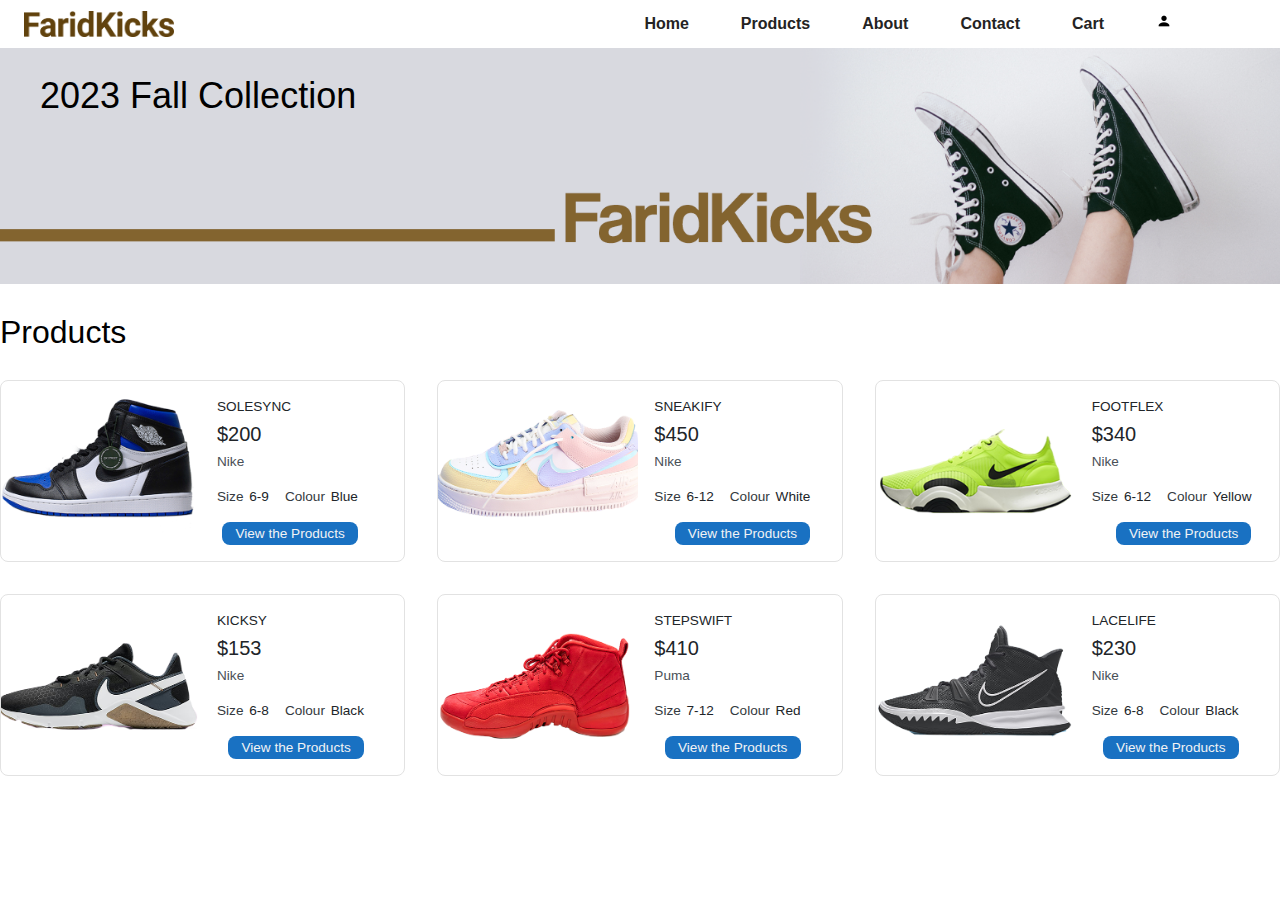
<file: index.html>
<!DOCTYPE html>
<html lang="en">
  <head>
    <meta charset="UTF-8" />
    <meta http-equiv="X-UA-Compatible" content="IE=edge" />
    <meta name="viewport" content="width=device-width, initial-scale=1.0" />
    <title>Responsive UI</title>
    <link rel="preconnect" href="https://fonts.googleapis.com" />
    <link rel="preconnect" href="https://fonts.gstatic.com" crossorigin />
    <link href="https://fonts.googleapis.com/css2?family=Poppins:wght@400;600&display=swap" rel="stylesheet" />
    <link rel="stylesheet" href="./reset.css" />
    <link rel="stylesheet" href="./styles.css" />
    <link rel="stylesheet" href="./media-queries.css" />
  </head>

  <body>
    <main>
      <!-------------------------------------------- navigation -->
      <section class="navWrap">
        <img src="images/logo.png" alt="MAR logo" class="logo" />
        <input type="checkbox" id="navToggle" class="navToggle" />
        <label for="navToggle" class="navToggleLabel"><span></span></label>
        <nav>
          <ul>
            <li><a href="index.html">Home</a></li>
            <li><a href="product.html">Products</a></li>
            <li><a href="index.html">About</a></li>
            <li><a href="index.html">Contact</a></li>
            <li><a href="index.html">Cart</a></li>
            <li>
              <a href="index.html" class="user"><img src="./images/user.png" alt="User Icon" /></a>
            </li>
          </ul>
        </nav>
      </section>
      <!-- ----------------------------------------------------- -->

      <section class="hero">
        <img src="images/desktop_banner.png" alt="Hero Image" class="hero-image" />
        <h1 class="hero-text">2023 Fall Collection</h1>
      </section>
      <!-- ----------------------------------------------------- -->
      <div class="container">
        <h1 class="heading">Products</h1>
        <section class="card-container">
          <!-- 01----------------------------------------- -->
          <div class="card">
            <img src="./images/01.png" alt="Lakeview Condo" class="card-image" />
            <div class="card-details">
              <div class="card-details-header-container">
                <p class="card-header-info">SoleSync</p>
                <p class="card-header-price">$200</p>
                <p class="card-header-address">Nike</p>
              </div>

              <div class="house-details-container">
                <div class="house-details">
                  <p><span class="house-details-number">Size</span> 6-9</p>
                </div>

                <div class="house-details">
                  <p><span class="house-details-number">Colour</span> Blue</p>
                </div>
              </div>
              <button class="card-button" onclick="location.href='product.html';">View the Products</button>
            </div>
          </div>
          <!-- 02----------------------------------------- -->
          <div class="card">
            <img src="./images/02.png" alt="Lakeview Condo" class="card-image" />
            <div class="card-details">
              <div class="card-details-header-container">
                <p class="card-header-info">Sneakify</p>
                <p class="card-header-price">$450</p>
                <p class="card-header-address">Nike</p>
              </div>

              <div class="house-details-container">
                <div class="house-details">
                  <p><span class="house-details-number">Size</span> 6-12</p>
                </div>

                <div class="house-details">
                  <p><span class="house-details-number">Colour</span> White</p>
                </div>
              </div>
              <button class="card-button" onclick="location.href='product.html';">View the Products</button>
            </div>
          </div>
          <!-- 03----------------------------------------- -->
          <div class="card">
            <img src="./images/03.png" alt="Lakeview Condo" class="card-image" />
            <div class="card-details">
              <div class="card-details-header-container">
                <p class="card-header-info">FootFlex</p>
                <p class="card-header-price">$340</p>
                <p class="card-header-address">Nike</p>
              </div>

              <div class="house-details-container">
                <div class="house-details">
                  <p><span class="house-details-number">Size</span> 6-12</p>
                </div>

                <div class="house-details">
                  <p><span class="house-details-number">Colour</span> Yellow</p>
                </div>
              </div>
              <button class="card-button" onclick="location.href='product.html';">View the Products</button>
            </div>
          </div>
          <!-- 04----------------------------------------- -->
          <div class="card">
            <img src="./images/04.png" alt="Lakeview Condo" class="card-image" />
            <div class="card-details">
              <div class="card-details-header-container">
                <p class="card-header-info">Kicksy</p>
                <p class="card-header-price">$153</p>
                <p class="card-header-address">Nike</p>
              </div>

              <div class="house-details-container">
                <div class="house-details">
                  <p><span class="house-details-number">Size</span> 6-8</p>
                </div>

                <div class="house-details">
                  <p><span class="house-details-number">Colour</span> Black</p>
                </div>
              </div>
              <button class="card-button" onclick="location.href='product.html';">View the Products</button>
            </div>
          </div>
          <!-- 05----------------------------------------- -->
          <div class="card">
            <img src="./images/05.png" alt="Lakeview Condo" class="card-image" />
            <div class="card-details">
              <div class="card-details-header-container">
                <p class="card-header-info">StepSwift</p>
                <p class="card-header-price">$410</p>
                <p class="card-header-address">Puma</p>
              </div>

              <div class="house-details-container">
                <div class="house-details">
                  <p><span class="house-details-number">Size</span> 7-12</p>
                </div>

                <div class="house-details">
                  <p><span class="house-details-number">Colour</span> Red</p>
                </div>
              </div>
              <button class="card-button" onclick="location.href='product.html';">View the Products</button>
            </div>
          </div>
          <!-- 06----------------------------------------- -->
          <div class="card">
            <img src="./images/06.png" alt="Lakeview Condo" class="card-image" />
            <div class="card-details">
              <div class="card-details-header-container">
                <p class="card-header-info">LaceLife</p>
                <p class="card-header-price">$230</p>
                <p class="card-header-address">Nike</p>
              </div>

              <div class="house-details-container">
                <div class="house-details">
                  <p><span class="house-details-number">Size</span> 6-8</p>
                </div>

                <div class="house-details">
                  <p><span class="house-details-number">Colour</span> Black</p>
                </div>
              </div>
              <button class="card-button" onclick="location.href='product.html';">View the Products</button>
            </div>
          </div>
        </section>
      </div>
    </main>
  </body>
</html>
</file>
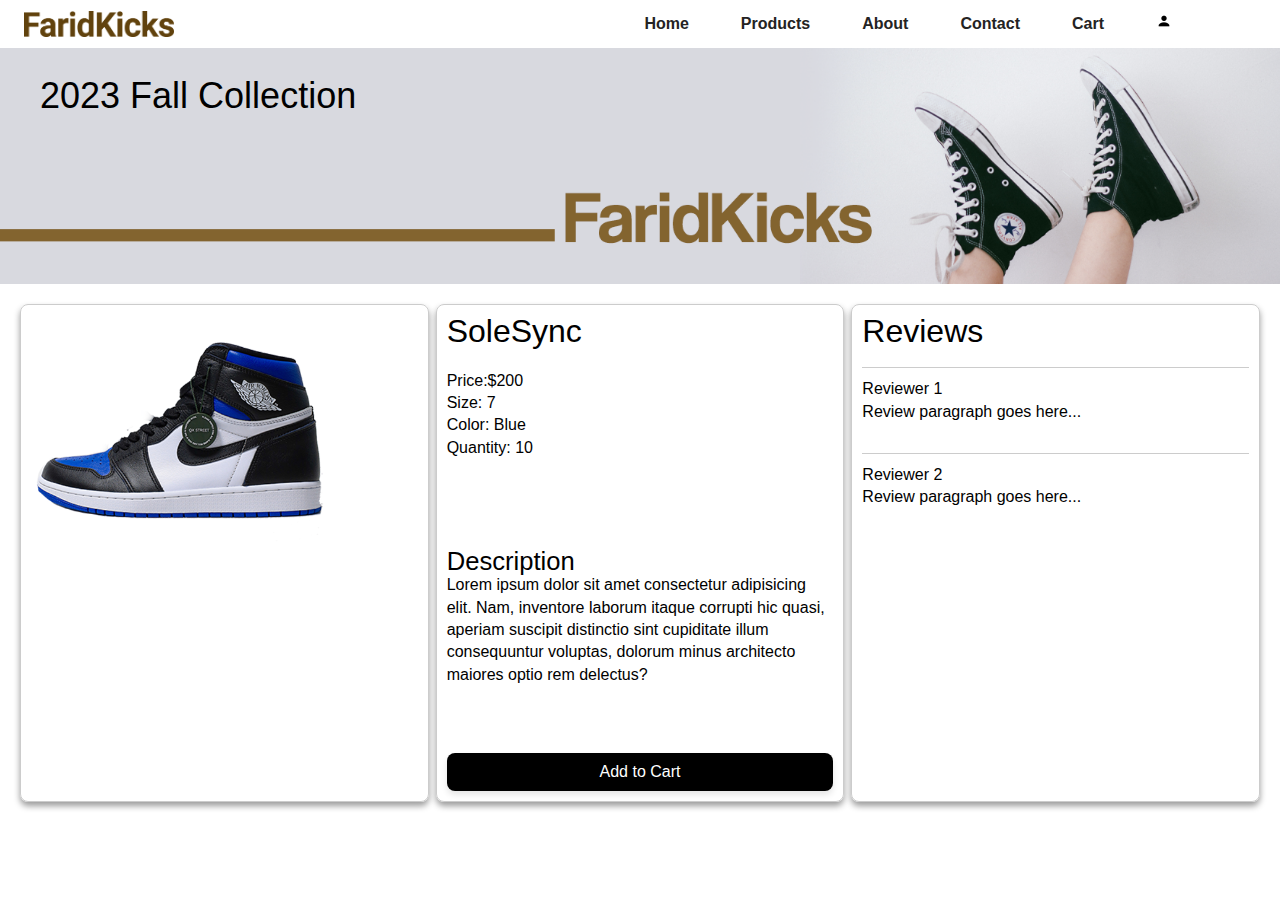
<file: product.html>
<!DOCTYPE html>
<html lang="en">
  <head>
    <meta charset="UTF-8" />
    <meta http-equiv="X-UA-Compatible" content="IE=edge" />
    <meta name="viewport" content="width=device-width, initial-scale=1.0" />
    <title>Responsive UI</title>
    <link rel="preconnect" href="https://fonts.googleapis.com" />
    <link rel="preconnect" href="https://fonts.gstatic.com" crossorigin />
    <link href="https://fonts.googleapis.com/css2?family=Poppins:wght@400;600&display=swap" rel="stylesheet" />
    <link rel="stylesheet" href="./reset.css" />
    <link rel="stylesheet" href="./styles.css" />
    <link rel="stylesheet" href="./media-queries.css" />
  </head>

  <body>
    <main>
      <!-------------------------------------------- navigation -->
      <section class="navWrap">
        <img src="images/logo.png" alt="MAR logo" class="logo" />
        <input type="checkbox" id="navToggle" class="navToggle" />
        <label for="navToggle" class="navToggleLabel"><span></span></label>
        <nav>
          <ul>
            <li><a href="index.html">Home</a></li>
            <li><a href="product.html">Products</a></li>
            <li><a href="index.html">About</a></li>
            <li><a href="index.html">Contact</a></li>
            <li><a href="index.html">Cart</a></li>
            <li>
              <a href="index.html" class="user"><img src="./images/user.png" alt="User Icon" /></a>
            </li>
          </ul>
        </nav>
      </section>
      <!-- ----------------------------------------------------- -->

      <section class="hero">
        <img src="images/desktop_banner.png" alt="Hero Image" class="hero-image" />
        <h1 class="hero-text">2023 Fall Collection</h1>
      </section>

      <!-- ----------------------------------------------------- -->
      <section class="product-section">
        <div class="column">
          <img src="./images/01.png" alt="Product Image" />
        </div>
        <div class="column">
          <h2>SoleSync</h2>
          <br />
          <p>Price:$200</p>
          <p>Size: 7</p>
          <p>Color: Blue</p>
          <p>Quantity: 10</p>
          <br />
          <br />
          <br />
          <br />

          <h3>Description</h3>
          <p>
            Lorem ipsum dolor sit amet consectetur adipisicing elit. Nam, inventore laborum itaque corrupti hic quasi,
            aperiam suscipit distinctio sint cupiditate illum consequuntur voluptas, dolorum minus architecto maiores
            optio rem delectus?
          </p>
          <br />
          <br />
          <br />
          <button class="add-to-cart-button" onclick="location.href='index.html'">Add to Cart</button>
        </div>
        <div class="column">
          <h2>Reviews</h2>
          <div class="review">
            <p>Reviewer 1</p>
            <p>Review paragraph goes here...</p>
          </div>
          <div class="review">
            <p>Reviewer 2</p>
            <p>Review paragraph goes here...</p>
          </div>
        </div>
      </section>
    </main>
  </body>
</html>
</file>
<file: styles.css>
/* What are media queries? */
/* https://developer.mozilla.org/en-US/docs/Web/CSS/Media_Queries/Using_media_queries */

/* Common Device Resolutions and Breakpoints */
:root {
  --xs-res: 375px;
  --sm-res: 640px;
  --md-res: 768px;
  --lg-res: 1024px;
  --xl-res: 1280px;
  --2xl-res: 1536px;

  --gray-0: #f8f9fa;
  --gray-100: #f1f3f5;
  --gray-600: #868e96;
  --gray-700: #495057;
  --gray-800: #343a40;
  --gray-900: #212529;

  --blue-800: #1971c2;

  --font-sm: 0.85rem;
  --font-lg: 1.25rem;

  font-family: "Poppins", sans-serif;
}

/* .container {
  margin: 0 auto;
  max-width: var(--lg-res);
  min-height: 100vh;
} */
.container {
  margin: 0 auto;
  max-width: 1500px;
  /* min-height: 100vh; */
}

.heading {
  font-size: 2rem;
  margin: 2rem 0 2rem 0;
}

.card-container {
  display: grid;
  gap: 2rem;
  grid-template-columns: repeat(3, 1fr); /* Update to three columns */
  align-items: baseline;
}

.card {
  display: flex;
  border: 1px solid #e2e2e2;
  border-radius: 8px;
}

.card-details {
  padding: 1rem;
}

.card-image {
  width: 200px;
  height: auto;
  object-fit: cover;
  border-top-left-radius: 8px;
  border-bottom-left-radius: 8px;
}

.card-details-header-container {
  margin-bottom: 1rem;
}

.card-header-info {
  text-transform: uppercase;
  font-size: var(--font-sm);
  font-weight: 300;
  color: #212529;
  margin-bottom: 4px;
}

.card-header-price {
  color: var(--gray-900);
  font-size: var(--font-lg);
  font-weight: 500;
  margin-bottom: 0.25rem;
}

.card-header-address {
  font-size: var(--font-sm);
  color: var(--gray-700);
}

.house-details-container {
  display: flex;
  margin-bottom: 1rem;
}

.house-details-container > div:nth-child(1) {
  margin-right: 1rem;
}

.house-details {
  display: flex;
  align-items: center;
}

.house-details > img {
  margin-right: 0.5rem;
}

.house-details p {
  color: #212529;
  font-size: var(--font-sm);
}

.house-details-number {
  font-weight: 500;
  color: var(--gray-800);
  margin-right: 2px;
}

.house-details img {
  width: 20px;
}

.agent-container {
  display: flex;
  align-items: center;
  background-color: #f8f9fa;
  border-radius: 8px;
  padding: 0.5rem;
  margin-bottom: 1rem;
}

.agent-container img {
  width: 30px;
  margin-right: 0.5rem;
}

.agent-name {
  font-size: var(--font-sm);
  color: var(--gray-900);
  margin-bottom: 0.25rem;
}

.agent-phone-number {
  font-size: var(--font-sm);
  color: var(--gray-600);
}

.card-button {
  display: flex;
  align-items: center;
  background-color: var(--blue-800);
  border-radius: 8px;
  font-size: var(--font-sm);
  margin-left: auto;
  color: var(--gray-100);
  padding: 0.25rem 0.825rem;
  outline: none;
  border: none;
}

.card-button img {
  width: 24px;
}

.card-button a {
  text-decoration: none; /* Remove underline */
  font-weight: bold; /* Make text bold */
  color: white; /* Set text color to white */
}

/* ------------------------------------ */
.product-section {
  display: flex;
  justify-content: center;
  align-items: stretch; /* Ensure all columns have the same height */
  margin: 20px;
  gap: 7px;
}

.column {
  flex: 1;
  padding: 10px;
  border: 1px solid #ccc;
  text-align: left;
  border-radius: 8px;
  box-shadow: 0 4px 6px rgba(0, 0, 0, 0.391);
  display: flex;
  flex-direction: column;
}

.column img {
  max-width: 90%;
  width: 80%;
}

.product-details {
  margin: 10px 0;
}

.add-to-cart-button {
  background-color: black;
  padding: 10px 20px;
  border: none;
  cursor: pointer;
  border-radius: 8px;
  box-shadow: 0 4px 6px rgba(0, 0, 0, 0.1);
    color: #FFFFFF;
}

.add-to-cart-button a {
  text-decoration: none;
  color: #FFFFFF;
  font-weight: bold;
}

.review {
  margin-top: 20px;
  border-top: 1px solid #ccc;
  padding: 10px 0;
}
</file>
<file: media-queries.css>
/* -----------------------------------------------mobile devices */
@media (min-width: 275px) and (max-width: 640px) {
  /* ----------------------------------------[navigation]------------- */
  .logo {
    max-width: 100px;
  }
  .user {
    width: 45%;
  }
  .navWrap {
    position: -webkit-sticky;
    position: -moz-sticky;
    position: -o-sticky;
    position: -ms-sticky;
    position: sticky;
    top: 0;
    z-index: 99;
    height: 48px;
    width: 100%;
    /* background-color: rgba(237, 237, 237, 0.937); */
    /* box-shadow: 0px 1px 8px #4f4f4f; */
    padding: 0 1.5rem;
    display: flex;
    align-items: center;
    justify-content: space-between;
  }

  input#navToggle {
    display: none;
  }

  input#navToggle ~ label {
    position: relative;
    padding: 0.25rem;
    width: 2rem;
    height: 1.25rem;
    height: 2rem;
  }

  input#navToggle ~ label > span,
  input#navToggle ~ label > span::before,
  input#navToggle ~ label > span::after {
    content: "";
    display: block;
    position: absolute;
    top: 0.75rem;
    height: 0.125rem;
    width: 1.75rem;
    opacity: 1;
    background: #606060;
    transition: 0.14s ease-in-out;
  }

  input#navToggle ~ label > span::before {
    top: -0.5rem;
  }

  input#navToggle ~ label > span::after {
    top: 0.5rem;
  }

  #navToggle:checked ~ label > span {
    width: 0;
    background: rgba(18, 18, 18, 0);
  }

  #navToggle:checked ~ label > span::before {
    transform: rotateZ(45deg);
    top: 0;
  }

  #navToggle:checked ~ label > span::after {
    transform: rotateZ(-45deg);
    top: 0;
  }

  #navToggle:checked ~ nav {
    left: 0;
  }

  nav {
    position: absolute;
    z-index: -1;
    top: 3rem;
    left: -110%;
    width: 100%;
    transition: 0.22s ease-in-out;
  }

  nav::after {
    content: "";
    position: absolute;
    top: 0;
    z-index: -1;
    height: 100vh;
    width: 100vw;
    background-color: #dfdfdf;
    background-size: cover;
  }

  nav ul {
    list-style-type: none;
  }

  nav ul li a {
    display: inline-block;
    text-decoration: none;
    width: 100%;
    padding: 0.75rem 1rem;
    color: #242323;
    border-bottom: solid 1px rgba(255, 255, 255, 0.5);
    transition: 0.14s ease-in-out;
  }

  nav ul li a:hover {
    color: #ff963b;
    background: #e0e5eb;
  }

  nav ul li:last-of-type::before {
    content: "";
    display: block;
    padding: 0.5rem;
  }

  nav .btn {
    background: #fff;
    border-bottom: none;
    border-radius: 4px;
    color: #223054;
    width: 40%;
    padding: 0.25rem 0.6rem;
    letter-spacing: 1px;
    text-shadow: 0 0 1px rgb(19, 177, 231);
    text-align: center;
    display: flex;
    justify-content: center;
    margin: auto;
  }

  nav .btn:hover {
    background-color: #ff963b;
    box-shadow: inset 0 0 5px #13b1e7;
    color: #fff;
  }

  /* ----------------------------------------[]------------- */
  h1 {
    color: red;
  }

  .card {
    display: block;
  }

  .card-image {
    width: 100%;
    border-radius: 0;
    border-top-left-radius: 8px;
    border-top-right-radius: 8px;
  }

  .container {
    margin: 0 2rem;
  }

  .card-container {
    grid-template-columns: 1fr;
  }

  .card-button {
    justify-content: center;
    width: 100%;
  }

  /* ________________ */

  /* Hero section */
  .hero {
    position: relative;
    text-align: center;
  }

  .hero-image {
    width: 100%;
    max-width: 100%;
    height: auto;
    display: block;
  }

  .hero-text {
    position: absolute;
    top: 10px; /* Adjust the distance from the top for mobile */
    left: 10px; /* Adjust the distance from the left for mobile */
    color: #000000; /* Text color */
    font-size: 24px; /* Font size for mobile */
    padding: 10px 20px; /* Padding around text */
  }

  .product-section {
    flex-direction: column;
    align-items: center; /* Center columns on tablet screens */
  }
  .column {
    width: 95%; /* Set a fixed width for all columns on tablet screens */
  }
}

/* ---------------------------------------------tablet */
@media (min-width: 640px) and (max-width: 1250px) {
  .logo {
    max-width: 100px;
  }
  .user {
    width: 45%;
  }
  .navWrap {
    position: -webkit-sticky;
    position: -moz-sticky;
    position: -o-sticky;
    position: -ms-sticky;
    position: sticky;
    top: 0;
    z-index: 99;
    height: 48px;
    width: 100%;
    padding: 0 1.5rem;
    display: flex;
    align-items: center;
    justify-content: space-between;
  }

  input#navToggle {
    display: none;
  }

  input#navToggle ~ label {
    position: relative;
    padding: 0.25rem;
    width: 2rem;
    height: 1.25rem;
    height: 2rem;
  }

  input#navToggle ~ label > span,
  input#navToggle ~ label > span::before,
  input#navToggle ~ label > span::after {
    content: "";
    display: block;
    position: absolute;
    top: 0.75rem;
    height: 0.125rem;
    width: 1.75rem;
    opacity: 1;
    background: #606060;
    transition: 0.14s ease-in-out;
  }

  input#navToggle ~ label > span::before {
    top: -0.5rem;
  }

  input#navToggle ~ label > span::after {
    top: 0.5rem;
  }

  #navToggle:checked ~ label > span {
    width: 0;
    background: rgba(18, 18, 18, 0);
  }

  #navToggle:checked ~ label > span::before {
    transform: rotateZ(45deg);
    top: 0;
  }

  #navToggle:checked ~ label > span::after {
    transform: rotateZ(-45deg);
    top: 0;
  }

  #navToggle:checked ~ nav {
    left: 0;
  }

  nav {
    position: absolute;
    z-index: -1;
    top: 3rem;
    left: -110%;
    width: 100%;
    transition: 0.22s ease-in-out;
  }

  nav::after {
    content: "";
    position: absolute;
    top: 0;
    z-index: -1;
    height: 100vh;
    width: 100vw;
    background-color: #dfdfdf;
    background-size: cover;
  }

  nav ul {
    list-style-type: none;
  }

  nav ul li a {
    display: inline-block;
    text-decoration: none;
    width: 100%;
    padding: 0.75rem 1rem;
    color: #242323;
    border-bottom: solid 1px rgba(255, 255, 255, 0.5);
    transition: 0.14s ease-in-out;
  }

  nav ul li a:hover {
    color: #ff963b;
    background: #e0e5eb;
  }

  nav ul li:last-of-type::before {
    content: "";
    display: block;
    padding: 0.5rem;
  }

  nav .btn {
    background: #fff;
    border-bottom: none;
    border-radius: 4px;
    color: #223054;
    width: 40%;
    padding: 0.25rem 0.6rem;
    letter-spacing: 1px;
    text-shadow: 0 0 1px rgb(19, 177, 231);
    text-align: center;
    display: flex;
    justify-content: center;
    margin: auto;
  }

  nav .btn:hover {
    background-color: #ff963b;
    box-shadow: inset 0 0 5px #13b1e7;
    color: #fff;
  }

  /* --------------------------------------------- [] -------------- */
  h1 {
    color: blue;
  }

  .card {
    display: block;
  }

  .card-container {
    display: grid;
    gap: 2rem;
    grid-template-columns: repeat(2, 1fr);
    align-items: baseline;
  }
  .card-image {
    width: 100%;
    border-radius: 0;
    border-top-left-radius: 8px;
    border-top-right-radius: 8px;
  }

  .container {
    margin: 0 2rem;
  }

  /* _________________ */
  /* Hero section */
  .hero {
    position: relative;
    text-align: center;
  }

  .hero-image {
    width: 100%;
    max-width: 100%;
    height: auto;
    display: block;
  }

  .hero-text {
    position: absolute;
    top: 20px; /* Adjust the distance from the top */
    left: 20px; /* Adjust the distance from the left */
    color: #000000; /* Text color */
    font-size: 30px; /* Font size for tablet */
    padding: 10px 20px; /* Padding around text */
  }

  .product-section {
    flex-direction: column;
    align-items: center; /* Center columns on tablet screens */
  }
  .column {
    width: 80%; /* Set a fixed width for all columns on tablet screens */
  }
}

/* -------------------------------------------------Desktop */
@media (min-width: 1250px) {
  .logo {
    max-width: 150px;
  }
  .user {
    width: 50%;
  }
  .navWrap {
    z-index: 99;
    height: 48px;
    width: 100%;
    padding: 0 1.5rem;
    display: flex;
    align-items: center;
    justify-content: space-between;
  }

  input#navToggle {
    display: none;
  }

  input#navToggle ~ label {
    /* Define label styles for desktop */
    position: relative;
    padding: 0.25rem;
    width: 2rem;
    height: 1.25rem;
    height: 2rem;
  }

  /* Center the navigation links and remove underlines */
  nav ul {
    list-style-type: none;
    display: flex;
    align-items: center;
    margin: 0;
    padding: 0;
  }

  nav ul li {
    margin-right: 20px; /* Adjust the spacing between navigation items */
  }

  nav ul li a {
    display: inline-block;
    text-decoration: none;
    color: #242323;
    padding: 0.75rem 1rem;
    border-bottom: none; /* Remove the underline */
    transition: 0.14s ease-in-out;
  }

  nav ul li a:hover {
    color: #ff963b;
    background: #e0e5eb;
  }

  /* __________________ */

  /* Hero section */
  .hero {
    position: relative;
    text-align: center;
  }

  .hero-image {
    width: 100%;
    max-width: 100%;
    height: auto;
    display: block;
  }

  .hero-text {
    position: absolute;
    top: 20px; /* Adjust the distance from the top */
    left: 20px; /* Adjust the distance from the left */
    color: #000000; /* Text color */
    font-size: 36px; /* Font size for desktop */
    padding: 10px 20px; /* Padding around text */
  }
}
</file>
